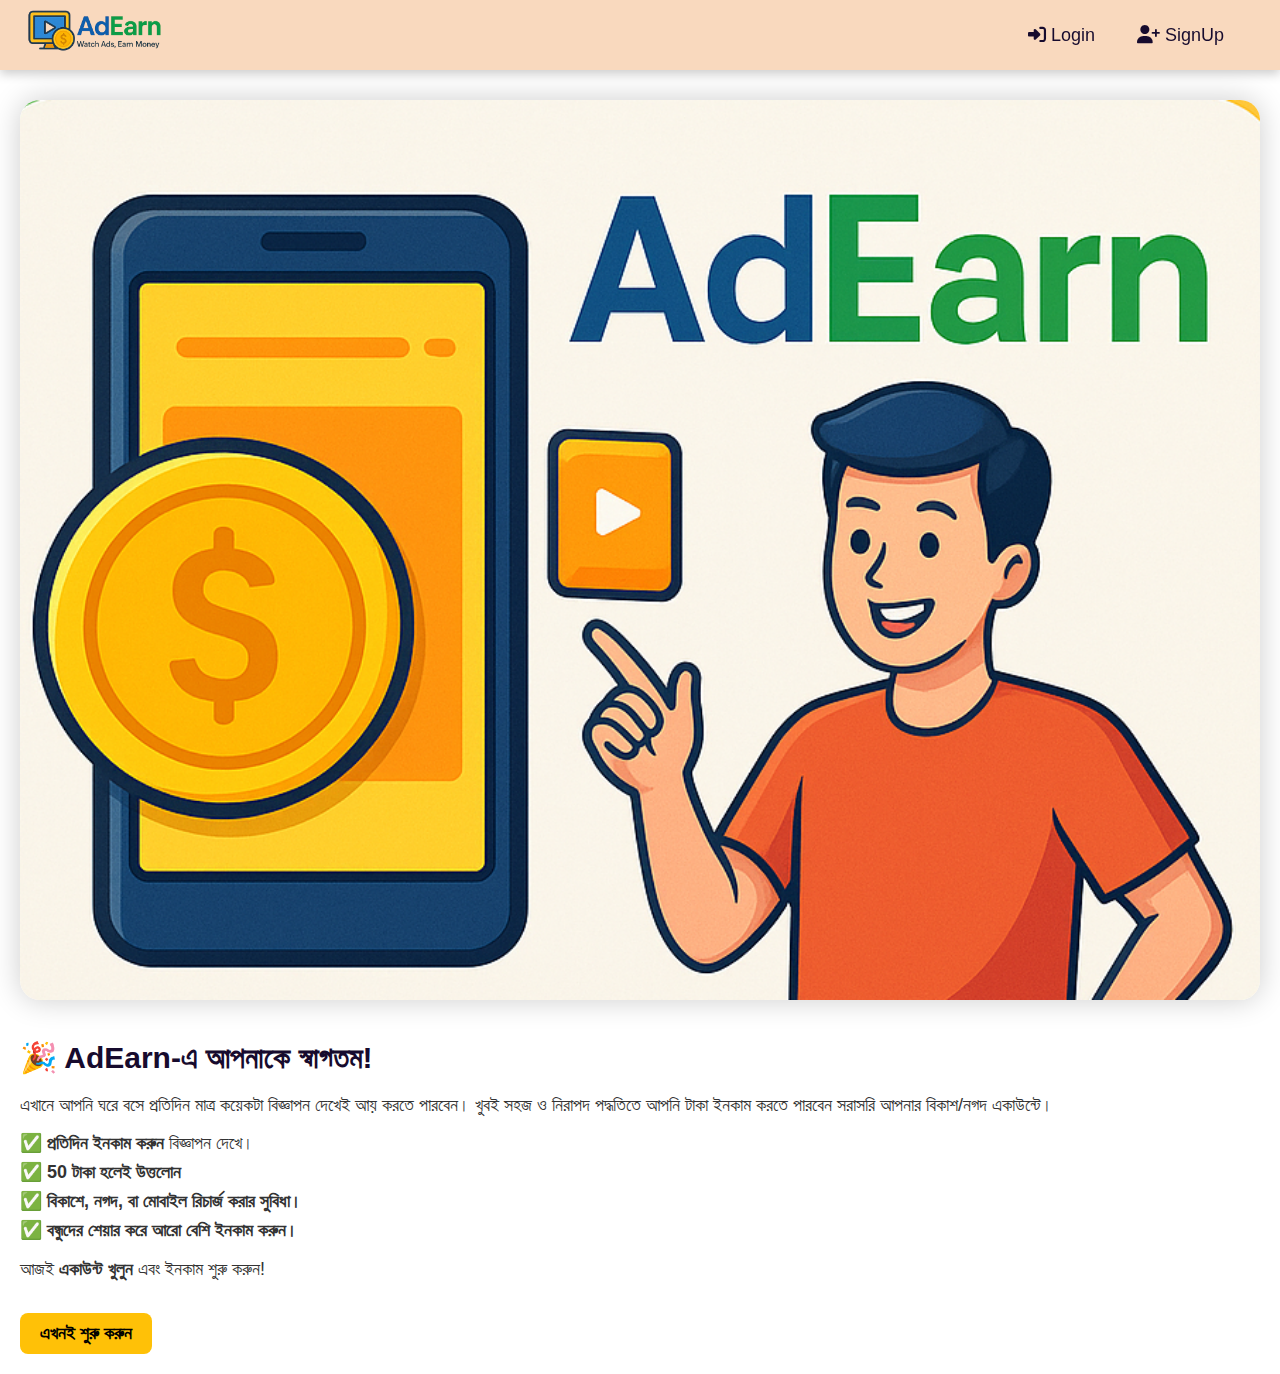
<file: AdEarning/index.html>
<!DOCTYPE html>
<html lang="en">
<head>
    <meta charset="UTF-8">
    <meta name="viewport" content="width=device-width, initial-scale=1.0">
    <title>AdEarn | Watch Ads, Earn Money</title>
    <!-- FontAwesome CDN -->
    <link rel="stylesheet" href="https://cdnjs.cloudflare.com/ajax/libs/font-awesome/6.4.0/css/all.min.css">
    <link rel="stylesheet" href="style.css">
</head>

<body>
    <div class="container">
        <!-- Navigation Bar -->
        <div class="top_navBar">
            <div class="logo">
                <img src="images/my website logo - Copy.png" alt="Logo">
            </div>
            <div class="loginBtn">
                <a href="#" id="login_btn_nav"><i class="fas fa-sign-in-alt"></i> Login</a>
                <a href="#"><i class="fas fa-user-plus"></i> SignUp</a>
            </div>
        </div>

        <!-- Main Section -->
        <div class="heading_img">
            <img src="images/1010.png" alt="Banner">
        
            <div class="text">
                <h1>🎉 AdEarn-এ আপনাকে স্বাগতম!</h1>
                <p>
                    এখানে আপনি ঘরে বসে প্রতিদিন মাত্র কয়েকটা বিজ্ঞাপন দেখেই আয় করতে পারবেন।  
                    খুবই সহজ ও নিরাপদ পদ্ধতিতে আপনি টাকা ইনকাম করতে পারবেন সরাসরি আপনার বিকাশ/নগদ একাউন্টে।
                </p>
                <p><strong>✅ প্রতিদিন ইনকাম করুন</strong> বিজ্ঞাপন দেখে।<br>
                   <strong>✅ 50 টাকা হলেই উত্তলোন</strong><br>
                   <strong>✅ বিকাশে, নগদ, বা মোবাইল রিচার্জ করার সুবিধা।</strong><br>
                   <strong>✅ বন্ধুদের শেয়ার করে আরো বেশি ইনকাম করুন।</strong>
                </p>
                <p style="margin-top: 10px;">
                    আজই <strong>একাউন্ট খুলুন</strong> এবং ইনকাম শুরু করুন!
                </p>
                <a href="#" id="start_btn" style="display: inline-block; margin-top: 20px;">এখনই শুরু করুন</a>
            </div>
        </div>

        <!-- Login Popup -->
        <div class="bg" id="bg">
            <div class="login_popup_box" id="box">
                <h2>🔐 Login করুন</h2>
                <input type="text" placeholder="ইমেইল বা ফোন" class="login_input"><br>
                <input type="password" placeholder="পাসওয়ার্ড" class="login_input"><br>
                <button class="login_submit_btn"><a href="pages/home.html">login</a></button>
                <button id="popup_close_btn" class="login_close_btn">❌ বন্ধ করুন</button>
            </div>
        </div>
    </div>

    <script src="script.js"></script>
</body>
</html>
</file>
<file: AdEarning/style.css>
/* Reset & Global Styles */
* {
    margin: 0;
    padding: 0;
    box-sizing: border-box;
    user-select: none;
    scroll-behavior: smooth;
}

body {
    font-family: Arial, sans-serif;
    background-color: #fff;
    color: #333;
    overflow-x: hidden;
}

/* Hide Scrollbar */
body::-webkit-scrollbar {
    display: none;
}
body {
    scrollbar-width: none;
    -ms-overflow-style: none;
}

/* Container */
.container {
    position: relative;
    width: 100%;
}

/* Navbar */
.top_navBar {
    position: fixed;
    top: 0;
    left: 0;
    width: 100%;
    height: 70px;
    padding: 10px 20px;
    background-color: #F9D9BE;
    display: flex;
    justify-content: space-between;
    align-items: center;
    box-shadow: 0 4px 10px rgba(0, 0, 0, 0.2);
    z-index: 999;
}

.top_navBar .logo img {
    width: 150px;
    height: auto;
}

.top_navBar .loginBtn {
    margin-right: 20px;
    display: flex;
    gap: 10px;
}

.top_navBar .loginBtn a {
    font-size: 18px;
    text-decoration: none;
    color: #170B2E;
    padding: 8px 16px;
    border-radius: 8px;
    transition: background 0.3s, color 0.3s;
}

.top_navBar .loginBtn a:hover {
    background-color: #333;
    color: #fff;
}

/* Heading Section */
.heading_img {
    display: flex;
    justify-content: space-between;
    align-items: center;
    padding: 100px 20px 20px;
    flex-wrap: wrap;
    gap: 20px;
}

.heading_img img {
    flex: 1 1 50%;
    max-width: 100%;
    height: auto;
    border-radius: 20px;
    box-shadow: 0 0 30px rgba(0, 0, 0, 0.2);
}

.text {
    flex: 1 1 40%;
    margin-top: 20px;
}

.text h1 {
    font-size: 30px;
    margin-bottom: 15px;
    color: #170B2E;
}

.text p {
    font-size: 18px;
    line-height: 1.6;
    margin-bottom: 10px;
}

/* Call to Action Button */
.text #start_btn {
    display: inline-block;
    background-color: #ffc107;
    color: #000;
    padding: 10px 20px;
    font-size: 18px;
    font-weight: bold;
    border-radius: 8px;
    text-decoration: none;
    transition: background 0.3s ease;
}

.text #start_btn:hover {
    background-color: #ff9800;
    color: #fff;
}

/* Popup Overlay */
.bg {
    position: fixed;
    top: 0;
    left: 0;
    width: 100%;
    height: 100%;
    backdrop-filter: blur(12px);
    display: none;
    align-items: center;
    justify-content: center;
    z-index: 100000;
}

/* Popup Box */
.login_popup_box {
    width: 300px;
    background: #fff;
    color: #000;
    border-radius: 10px;
    padding: 20px;
    box-shadow: 0 0 20px rgba(0,0,0,0.3);
    text-align: center;
}

.login_popup_box h2 {
    margin-bottom: 15px;
}

.login_input {
    width: 100%;
    padding: 10px;
    margin: 8px 0;
    border-radius: 5px;
    border: 1px solid #ccc;
}

.login_submit_btn {
    background-color: #ffc107;
    padding: 10px 20px;
    margin-top: 10px;
    border: none;
    font-weight: bold;
    cursor: pointer;
    border-radius: 5px;
}

.login_close_btn {
    background-color: #e74c3c;
    padding: 10px 20px;
    margin-top: 10px;
    border: none;
    font-weight: bold;
    cursor: pointer;
    border-radius: 5px;
    color: #fff;
}

@keyframes zoomin{
    from{
        transform: scale(0);
        opacity: 0;
    }
    to{
        transform: scale(1);
        opacity: 1;
    }
}
@keyframes zoomout{
    from{
        transform: scale(1);
        opacity: 1;
    }
}to{
    transform: scale(0);
    opacity: 0;
}
</file>
